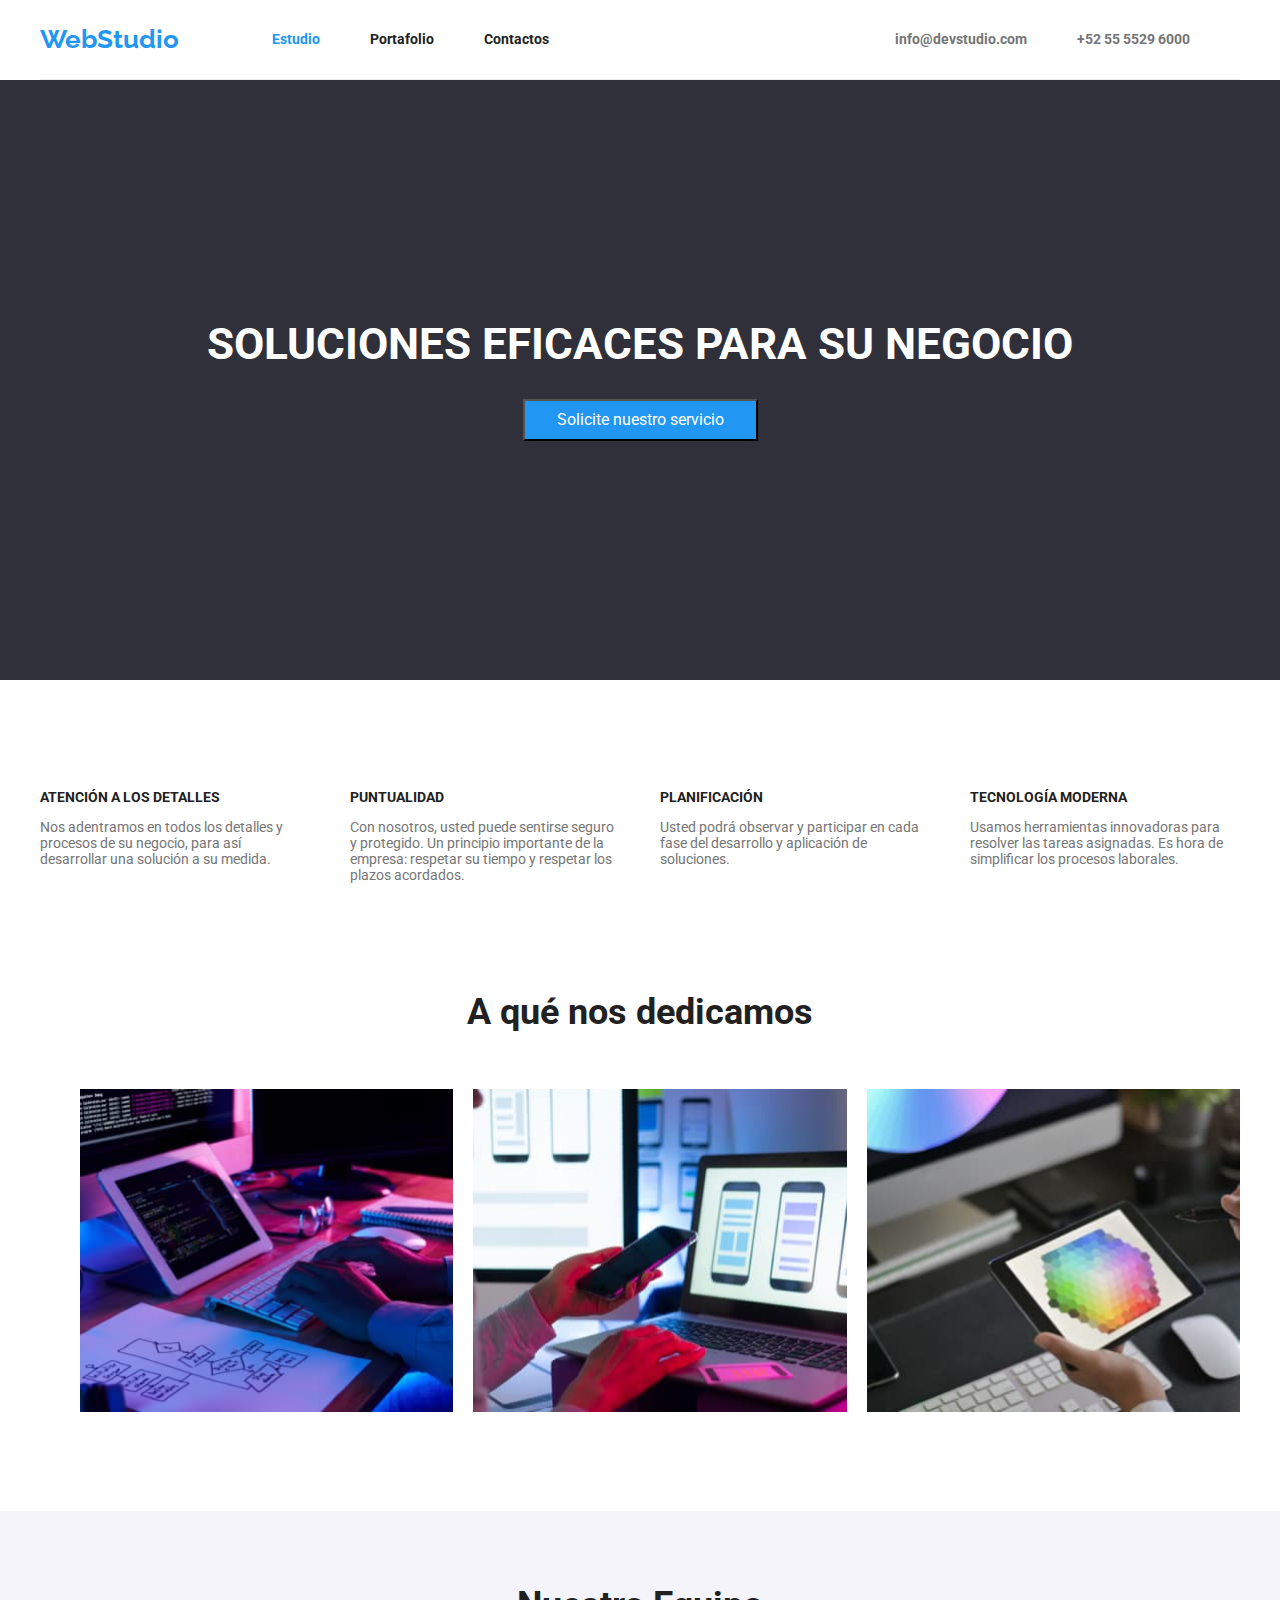
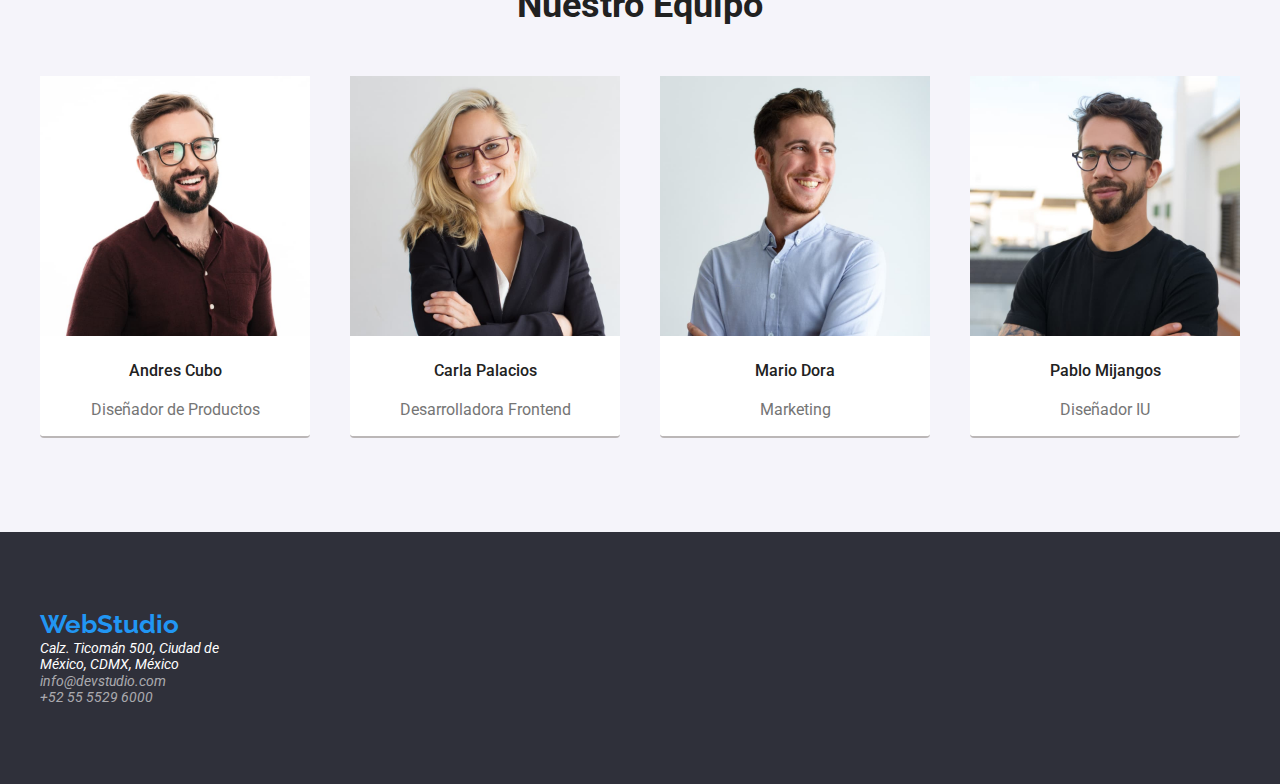
<file: index.html>
<!DOCTYPE html>
<html lang="es">
  <head>
    <meta charset="UTF-8" />
    <meta http-equiv="X-UA-Compatible" content="IE=edge" />
    <meta name="viewport" content="width=device-width, initial-scale=1.0" />
    <title>WebStudio</title>
    <!-- Link hoja de estilos -->
    <link rel="stylesheet" href="./css/styles.css" />
    <!--Normalización de estilos (Normalize styles) -->
    <link
    rel="stylesheet"
    href="https://cdnjs.cloudflare.com/ajax/libs/modern-normalize/1.0.0/modern-normalize.min.css"
    />
    <!-- Fuentes Google Fonts -->
    <link rel="preconnect" href="https://fonts.googleapis.com" />
    <link rel="preconnect" href="https://fonts.gstatic.com" crossorigin />
    <link
    href="https://fonts.googleapis.com/css2?family=Roboto:ital,wght@0,100;0,300;0,400;0,500;0,700;0,900;1,100;1,300;1,400;1,500;1,700;1,900&display=swap"
    rel="stylesheet"
    />
    <link href="https://fonts.googleapis.com/css2?family=Raleway:wght@700&display=swap" rel="stylesheet">
  </head>
  <body>
    <header class="header container">
      <main class="main-header">
        <!-- Logo -->
        <a href="./index.html" class="header-logo">WebStudio</a>
        <!-- Panel de navegación -->
        <nav class="header-nav">
          <ul class="header-list-nav">
            <li class="header-item-nav">
              <a href="./index.html" class="header-link active-color">Estudio</a>
            </li>
            <li class="header-item-nav">
              <a href="./portfolio.html" class="header-link">Portafolio</a>
            </li>
            <li class="header-item-nav">
              <a href="" class="header-link">Contactos</a>
            </li>
          </ul>
        </nav>
      </main>
      <!-- Datos de contacto -->
      <main class="header-address">
        <ul class="header-list-address">
          <li class="header-item-address">
            <a href="mailto:info@devstudio.com" class="header-link"
              >info@devstudio.com</a
            >
          </li>
          <li class="header-item-address">
            <a href="tel:+525555296000" class="header-link">+52 55 5529 6000</a>
          </li>
        </ul>
      </main>
    </header>
    <!-- Banner principal-->
    <main class="main-banner">
      <h1 class="title">SOLUCIONES EFICACES PARA SU NEGOCIO</h1>
      <div class="button-service">
        <a href=""></a>
        <input
          class="button-title"
          type="button"
          value="Solicite nuestro servicio"
        />
      </div>
    </main>
    <!-- Primera sección -->
    <section class="section-values container">
      <article class="article-values">
        <h3 class="section-subtitles">ATENCIÓN A LOS DETALLES</h3>
        <p class="section-paragraph">
          Nos adentramos en todos los detalles y procesos de su negocio, para
          así desarrollar una solución a su medida.
        </p>
      </article>
      <article class="article-values">
        <h3 class="section-subtitles">PUNTUALIDAD</h3>
        <p class="section-paragraph">
          Con nosotros, usted puede sentirse seguro y protegido. Un principio
          importante de la empresa: respetar su tiempo y respetar los plazos
          acordados.
        </p>
      </article>
      <article class="article-values">
        <h3 class="section-subtitles">PLANIFICACIÓN</h3>
        <p class="section-paragraph">
          Usted podrá observar y participar en cada fase del desarrollo y
          aplicación de soluciones.
        </p>
      </article>
      <article class="article-values">
        <h3 class="section-subtitles">TECNOLOGÍA MODERNA</h3>
        <p class="section-paragraph">
          Usamos herramientas innovadoras para resolver las tareas asignadas. Es
          hora de simplificar los procesos laborales.
        </p>
      </article>
    </section>
    <!-- Seccione de imágenes -->
    <section class="container">
      <h2 class="second-section-subtitle">A qué nos dedicamos</h2>
      <ul class="second-section-list-images">
        <li>
          <img src="./images/Desk.jpg" alt="tablet" class="welcome-images" />
        </li>
        <li>
          <img src="./images/Cell and pc.jpg" alt="telephone_pc" class="welcome-images" />
        </li>
        <li>
          <img src="./images/tablet.jpg" alt="tablet and colors" class="welcome-images" />
        </li>
      </ul>
    </section>
    <!-- Equipo de trabajo -->
    <section class="section-team">
      <h2 class="third-section-subtitle">Nuestro Equipo</h2>
      <main class="main-section-team container">
        <article class="articles-third-section">
          <img src="./images/Andres.jpg" alt="Andres Cubo" class="images-team" />
          <h4 class="team-names">Andres Cubo</h4>
          <p class="team-names-post">Diseñador de Productos</p>
        </article>
        <article class="articles-third-section">
          <img src="./images/Carla.jpg" alt="Carla Palacios" class="images-team" />
          <h4 class="team-names">Carla Palacios</h4>
          <p class="team-names-post">Desarrolladora Frontend</p>
        </article>
        <article class="articles-third-section">
          <img src="./images/Mario.jpg" alt="Mario Dora" class="images-team" />
          <h4 class="team-names">Mario Dora</h4>
          <p class="team-names-post">Marketing</p>
        </article>
        <article class="articles-third-section">
          <img src="./images/Pablo.jpg" alt="Pablo Mijangos" class="images-team" />
          <h4 class="team-names">Pablo Mijangos</h4>
          <p class="team-names-post">Diseñador IU</p>
        </article>
      </main>
    </section>
    <!-- Pie de pagina -->
    <footer class="footer">
      <main class="footer-main container">
        <a class="header-logo" href="#">WebStudio</a>
        <address class="footer-address"> 
          Calz. Ticomán 500, Ciudad de <br/> México, CDMX, México 
          <ul class="footer-main-list">
            <li class="footer-item-address">
              <a class="footer-link" href="mailto:info@devstudio.com">info@devstudio.com</a>
            </li class="footer-item-address">
            <li><a class="footer-link"  href="tel:+525555296000">+52 55 5529 6000</a></li>
          </ul>
        </address>
      </main>
    </footer>
  </body>
</html>
</file>
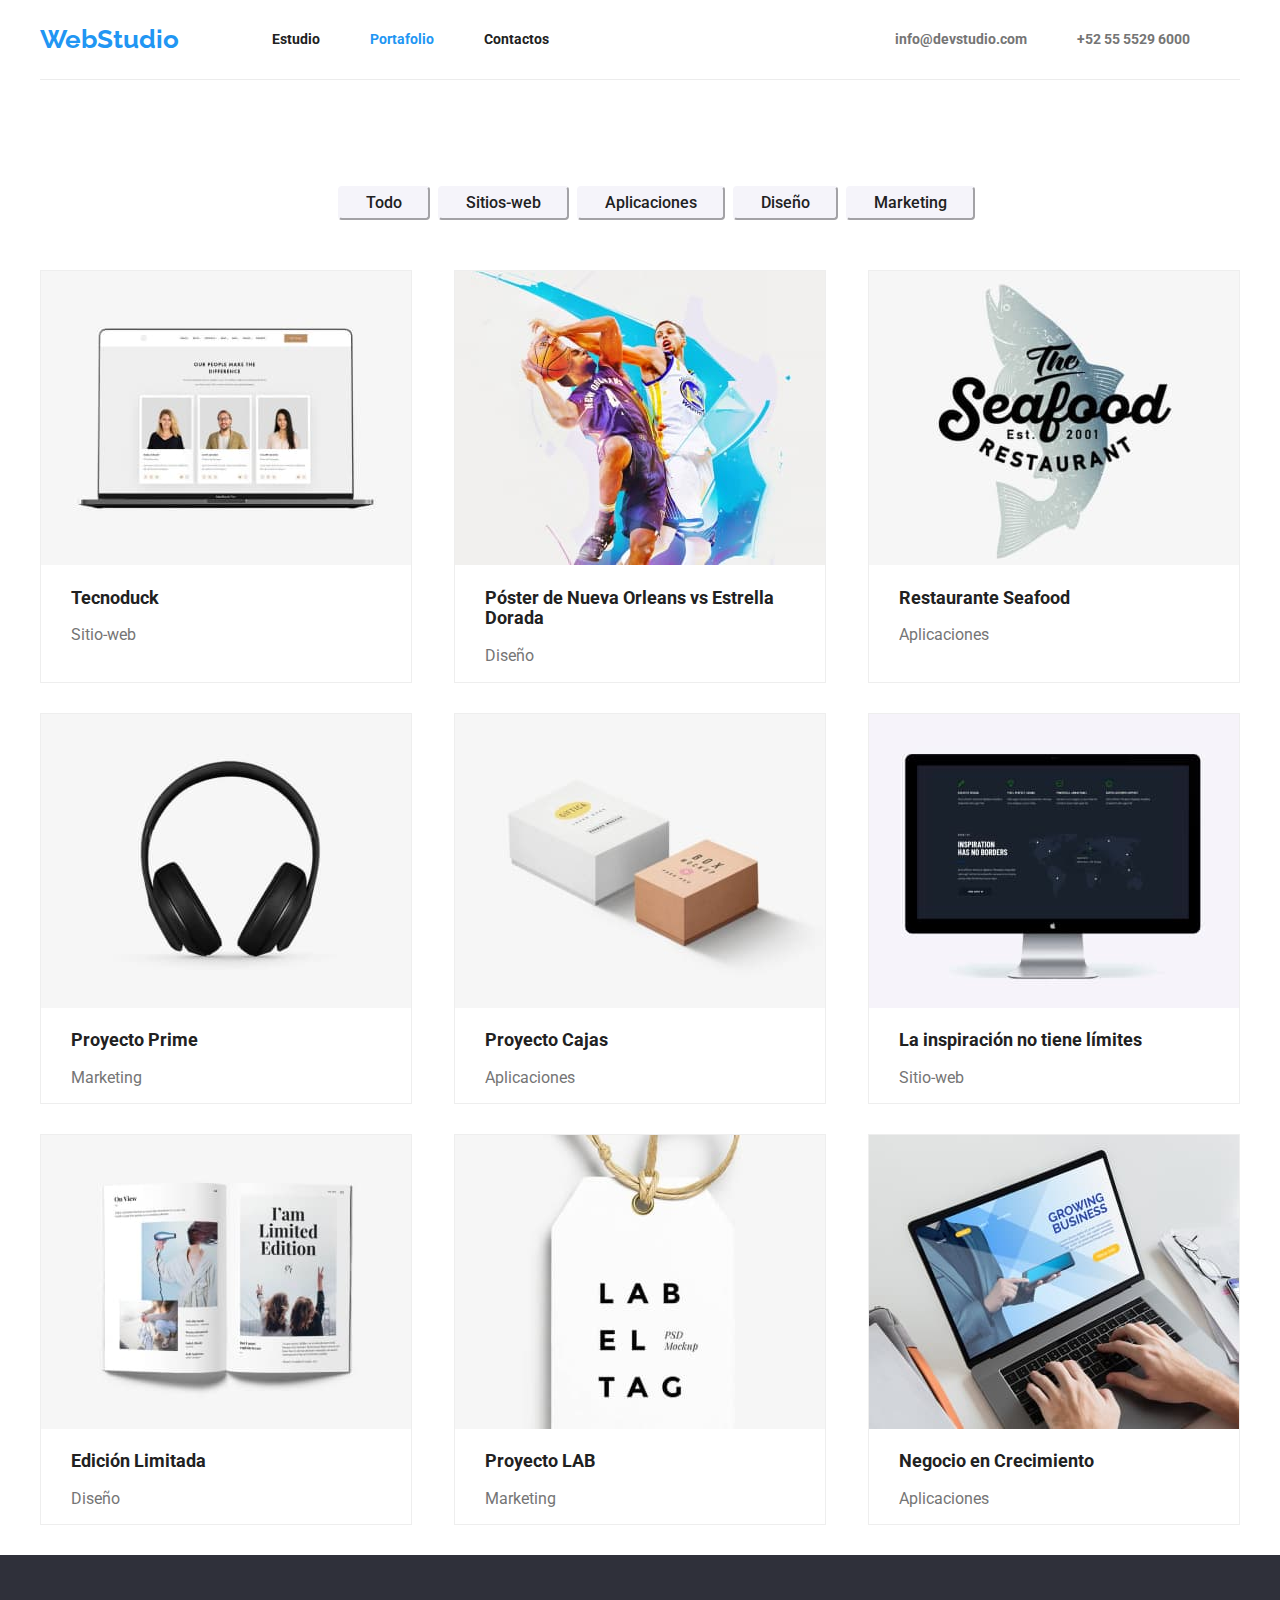
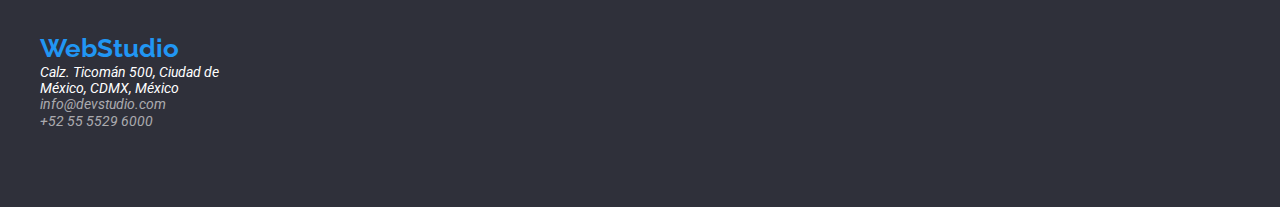
<file: portfolio.html>
<!DOCTYPE html>
<html lang="es">
<head>
    <meta charset="UTF-8" />
    <meta http-equiv="X-UA-Compatible" content="IE=edge" />
    <meta name="viewport" content="width=device-width, initial-scale=1.0" />
    <title>WebStudio</title>
    <!-- Link hoja de estilos -->
    <link rel="stylesheet" href="./css/styles.css" />
    <!--Normalización de estilos (Normalize styles) -->
    <link
    rel="stylesheet"
    href="https://cdnjs.cloudflare.com/ajax/libs/modern-normalize/1.0.0/modern-normalize.min.css"
    />
    <!-- Fuentes Google Fonts -->
    <link rel="preconnect" href="https://fonts.googleapis.com" />
    <link rel="preconnect" href="https://fonts.gstatic.com" crossorigin />
    <link
    href="https://fonts.googleapis.com/css2?family=Roboto:ital,wght@0,100;0,300;0,400;0,500;0,700;0,900;1,100;1,300;1,400;1,500;1,700;1,900&display=swap"
    rel="stylesheet"
    />
    <link href="https://fonts.googleapis.com/css2?family=Raleway:wght@700&display=swap" rel="stylesheet">
</head>
<body>
    <header class="header container">
        <main class="main-header">
          <!-- Logo -->
          <a href="./index.html" class="header-logo">WebStudio</a>
          <!-- Panel de navegación -->
          <nav class="header-nav">
            <ul class="header-list-nav">
              <li class="header-item-nav">
                <a href="./index.html" class="header-link">Estudio</a>
              </li>
              <li class="header-item-nav">
                <a href="./portfolio.html" class="header-link active-color">Portafolio</a>
              </li>
              <li class="header-item-nav">
                <a href="" class="header-link">Contactos</a>
              </li>
            </ul>
          </nav>
        </main>
        <!-- Datos de contacto -->
        <main class="header-address">
          <ul class="header-list-address">
            <li class="header-item-address">
              <a href="mailto:info@devstudio.com" class="header-link"
                >info@devstudio.com</a
              >
            </li>
            <li class="header-item-address">
              <a href="tel:+525555296000" class="header-link">+52 55 5529 6000</a>
            </li>
          </ul>
        </main>
    </header>
    <!-- submenu -->
    <section>
    <ul class="section-menu-portfolio">
        <li>
            <input class="button-title-menu" type="button" value="Todo"/>
        </li>
        <li>
            <input
                class="button-title-menu"
                type="button"
                value="Sitios-web"
    />
        </li>
        <li><input
            class="button-title-menu"
            type="button"
            value="Aplicaciones"
/></li>
        <li><input
            class="button-title-menu"
            type="button"
            value="Diseño"
/></li>
        <li><input
            class="button-title-menu"
            type="button"
            value="Marketing"
/></li>
    </ul>
    </section>
    <!-- Seccione de imágenes -->
    <section class="container">
    <ul class="second-section-list-portfolio">
        <li class="item-list-porfolio">
            <img src="./images/WebSite.jpg" alt="Sitio Web" class="images-portfolio" />
            <div class="item-list-texts">
                <h3 class="item-portfolio">Tecnoduck</h3>
                <p class="item-portfolio-description">Sitio-web</p>    
            </div>
        </li>
        <li class="item-list-porfolio">
            <img src="./images/Players.jpg" alt="Jugadores" class="images-portfolio" />
            <div class="item-list-texts">
                <h3 class="item-portfolio">Póster de Nueva Orleans vs Estrella Dorada</h3>
                <p class="item-portfolio-description">Diseño</p>    
            </div>
        </li>
        <li class="item-list-porfolio">
            <img src="./images/fish.jpg" alt="Restaurantes" class="images-portfolio" />
            <div class="item-list-texts">
                <h3 class="item-portfolio">Restaurante Seafood</h3>
                <p class="item-portfolio-description">Aplicaciones</p>    
            </div>
        </li>
        <li class="item-list-porfolio">
            <img src="./images/Aarphones.jpg" alt="Audífonos" class="images-portfolio" />
            <div class="item-list-texts">
                <h3 class="item-portfolio">Proyecto Prime</h3>
                <p class="item-portfolio-description">Marketing</p>    
            </div>
        </li>
        <li class="item-list-porfolio">
            <img src="./images/Boxes.jpg" alt="Cajas" class="images-portfolio" />
            <div class="item-list-texts">
                <h3 class="item-portfolio">Proyecto Cajas</h3>
                <p class="item-portfolio-description">Aplicaciones</p>    
            </div>
        </li>
        <li class="item-list-porfolio">
            <img src="./images/Pc graphics.jpg" alt="PC con gráficas" class="images-portfolio" />
            <div class="item-list-texts">
                <h3 class="item-portfolio">La inspiración no tiene límites</h3>
                <p class="item-portfolio-description">Sitio-web</p>    
            </div>
        </li>
        <li class="item-list-porfolio">
            <img src="./images/Book.jpg" alt="Libro" class="images-portfolio" />
            <div class="item-list-texts">
                <h3 class="item-portfolio">Edición Limitada</h3>
                <p class="item-portfolio-description">Diseño</p>    
            </div>
        </li>
        <li class="item-list-porfolio">
            <img src="./images/Card.jpg" alt="Tarjeta" class="images-portfolio" />
            <div class="item-list-texts">
                <h3 class="item-portfolio">Proyecto LAB</h3>
                <p class="item-portfolio-description">Marketing</p>    
            </div>
        </li>
        <li class="item-list-porfolio">
            <img src="./images/Laptop.jpg" alt="Portátil" class="images-portfolio" />
            <div class="item-list-texts">
                <h3 class="item-portfolio">Negocio en Crecimiento</h3>
                <p class="item-portfolio-description">Aplicaciones</p>    
            </div>
        </li>
    </ul>
    </section>
    <!-- Pie de pagina -->
    <footer class="footer">
        <main class="footer-main container">
          <a class="header-logo" href="#">WebStudio</a>
          <address class="footer-address">
            Calz. Ticomán 500, Ciudad de <br/> México, CDMX, México 
            <ul class="footer-main-list">
              <li class="footer-item-address">
                <a class="footer-link" href="mailto:info@devstudio.com">info@devstudio.com</a>
              </li class="footer-item-address">
              <li><a class="footer-link"  href="tel:+525555296000">+52 55 5529 6000</a></li>
            </ul>
          </address>
        </main>
    </footer>
</body>
</html>
</file>
<file: css/styles.css>
/* Parámetros generales */
:root {
  --main-color: #2196f3;
  --banner-color: #2f303a;
  --text-black: #212121;
  --text-grey: #757575;
}
body {
  font-family: 'Roboto', sans-serif;
  color: var(--text-black);
  display: flex;
  flex-direction: column;
}
.container {
  width: 1200px;
  margin-left: auto;
  margin-right: auto;
}
/* Sección de navegación */
.header {
  display: flex;
  align-items: center;
  justify-content: space-between;
  height: 80px;
  border-bottom: 1px solid #ececec;
}
.main-header {
  display: flex;
  align-items: center;
}
.header-logo {
  color: var(--main-color);
  text-decoration: none;
  font-family: 'Raleway', sans-serif;
  font-weight: 700;
  font-size: 26px;
  margin-right: 93px;
}
.header-list-nav {
  list-style: none;
  padding: 0px;
  display: flex;
}
.header-item-nav > .header-link {
  color: var(--text-black);
  text-decoration: none;
  text-align: left;
  font-family: 'Roboto', sans-serif;
  font-size: 14px;
  font-weight: 700;
  margin-right: 50px;
}
.header-item-nav > .header-link:hover {
  color: var(--main-color);
  cursor: pointer;
}
.header-item-nav > .active-color {
  color: var(--main-color);
}
.header-list-address {
  list-style: none;
  display: flex;
}
.header-item-address > .header-link {
  color: var(--text-grey);
  text-decoration: none;
  text-align: left;
  font-family: 'Roboto', sans-serif;
  font-size: 14px;
  font-weight: 700;
  margin-right: 50px;
}
/* Animación de cursor */
.header-item-address > .header-link:hover {
  color: var(--main-color);
  cursor: pointer;
}
/* Banner "Soluciones eficaces..." */
.main-banner {
  background: var(--banner-color);
  height: 600px;
  display: flex;
  flex-direction: column;
  justify-content: center;
  align-items: center;
}
.title {
  color: white;
  font-family: 'Roboto', sans-serif;
  font-size: 44px;
  margin: 0%;
}
.button-service {
  margin-top: 30px;
}
.button-title {
  background-color: var(--main-color);
  padding: 10px 32px;
  color: white;
  font-family: 'Roboto', sans-serif;
  font-size: 16px;
}
.button-title:hover {
  cursor: pointer;
}
/* Datos destacados de la empresa */
.section-values {
  display: flex;
  justify-content: space-between;
  margin-top: 95px;
  margin-bottom: 95px;
}
.article-values {
  width: 270px;
}
.section-subtitles {
  font-family: 'Roboto', sans-serif;
  color: var(--text-black);
  font-weight: 700;
  font-size: 14px;
}
.section-paragraph {
  font-family: 'Roboto', sans-serif;
  color: var(--text-grey);
  font-weight: 400;
  font-size: 14px;
}
/* A que nos dedicamos */
.second-section-subtitle {
  font-family: 'Roboto', sans-serif;
  color: var(--text-black);
  font-weight: 700;
  font-size: 36px;
  text-align: center;
  margin: 0px 0px 55px 0px;
}
.second-section-list-images {
  list-style: none;
  margin: 0px 0px 94px 0px;
  display: flex;
  justify-content: space-between;
}
.welcome-images {
  width: 373.16px;
}
/* Sección equipo de trabajo */
.section-team {
  background-color: #f5f4fa;
}
.third-section-subtitle {
  font-family: 'Roboto', sans-serif;
  color: var(--text-black);
  font-weight: 700;
  font-size: 36px;
  text-align: center;
  margin-top: 74px;
  margin-bottom: 50px;
}
.main-section-team {
  display: flex;
  justify-content: space-between;
}
.team-names {
  font-family: 'Roboto', sans-serif;
  color: var(--text-black);
  font-weight: 500;
  font-size: 16px;
}
.images-team {
  width: 270px;
}
.articles-third-section {
  text-align: center;
  background-color: white;
  margin-bottom: 94px;
  border-radius: 0px 0px 4px 4px;
  border-bottom: 2px solid #bbb7b7;
}
.team-names-post {
  font-family: 'Roboto', sans-serif;
  color: var(--text-grey);
  font-weight: 400;
  font-size: 16px;
}
/* Pie de pagina */
.footer {
  background-color: var(--banner-color);
  height: 252px;
  display: flex;
  align-items: center;
}
.footer-address {
  font-family: 'Roboto', sans-serif;
  font-weight: 400;
  font-size: 14px;
  color: white;
}
.footer-main-list {
  list-style: none;
  padding: 0%;
  margin: 0%;
}
.footer-link {
  font-family: 'Roboto', sans-serif;
  color: rgba(255, 255, 255, 0.6);
  font-weight: 400;
  font-size: 14px;
  text-decoration: none;
}
.footer-link:hover {
  color: var(--main-color);
}
/* =====Page Portfolio==== */
.section-menu-portfolio {
  display: flex;
  justify-content: center;
  margin-top: 106px;
  margin-bottom: 50px;
  list-style: none;
  text-align: center;
}
.button-title-menu {
  font-family: 'Roboto', sans-serif;
  color: var(--text-black);
  font-weight: 500;
  font-size: 16px;
  text-decoration: none;
  background-color: #f5f4fa;
  margin-right: 8px;
  padding: 6px 26px 6px 26px;
  border-radius: 4px;
  border-color: #f5f4fa;
}
.button-title-menu:hover {
  cursor: pointer;
  background-color: var(--main-color);
  color: white;
}
.second-section-list-portfolio {
  list-style: none;
  font-family: 'Roboto', sans-serif;
  margin: 0%;
  padding: 0%;
  display: flex;
  flex-wrap: wrap;
  justify-content: space-between;
}
.images-portfolio {
  width: 370px;
}
.item-list-porfolio {
  border: 1px solid #eeeeee;
  margin-bottom: 30px;
}
.item-list-porfolio:hover {
  cursor: pointer;
  border-right: 3px solid #b8b2b2;
  border-bottom: 3px solid #b8b2b2;
}
.item-list-texts {
  margin-left: 30px;
  width: 322px;
}
.item-portfolio {
  font-size: 18px;
  font-weight: 700;
}
.item-portfolio-description {
  font-size: 16px;
  font-weight: 400;
  color: var(--text-grey);
}
</file>
